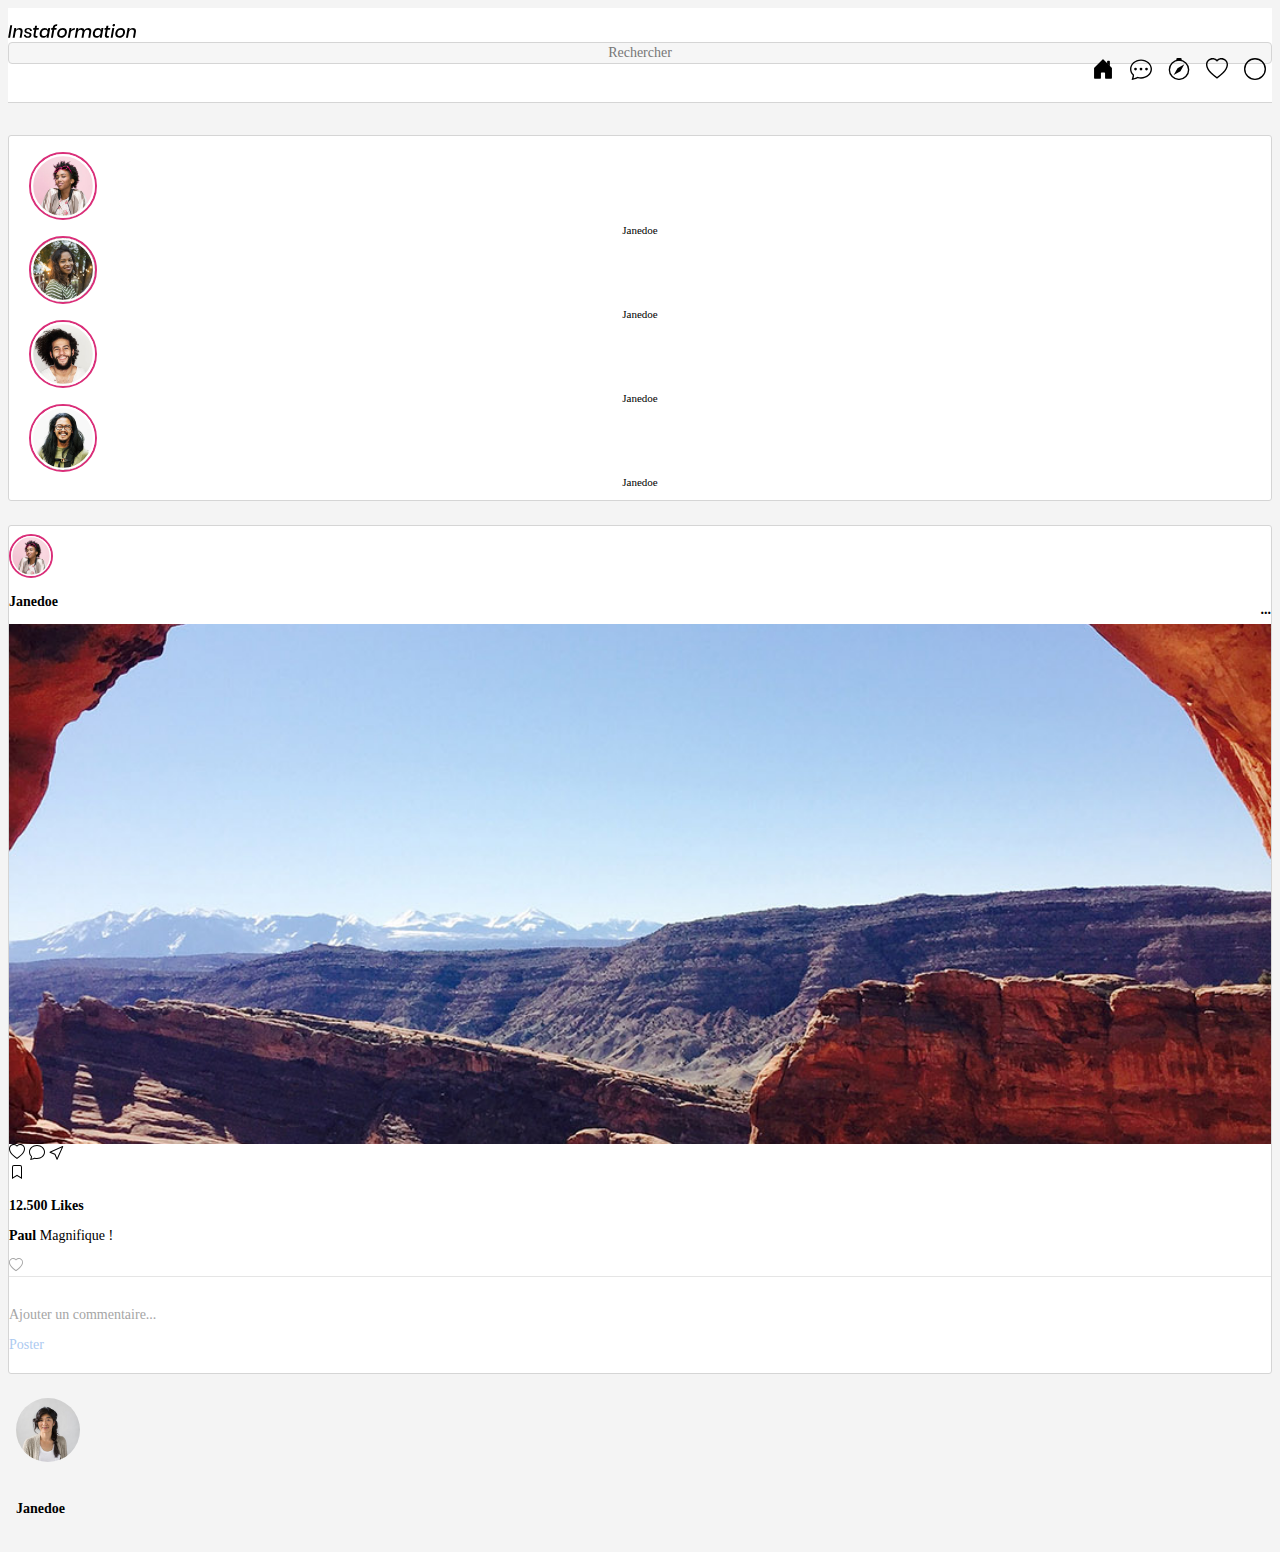
<file: ressources/instagram/index.html>
<!DOCTYPE html>
<html lang="en">

<head>
    <meta charset="UTF-8">
    <meta name="viewport" content="width=device-width, initial-scale=1.0">
    <title>Formation Bootstrap - Instagram</title>

    <link rel="stylesheet" href="css/style.css">
    <link rel="stylesheet" href="https://stackpath.bootstrapcdn.com/bootstrap/5.0.0-alpha1/css/bootstrap.min.css"
        integrity="sha384-r4NyP46KrjDleawBgD5tp8Y7UzmLA05oM1iAEQ17CSuDqnUK2+k9luXQOfXJCJ4I" crossorigin="anonymous">
</head>

<body>
    <!-- header -->
  <div class="container-fluid header">
      <div class="container-xl">
          <div class="row justify-content-between align-items-center">
              <div class="col-md-3 col-4 logo">
                <img src="./images/logo.svg" alt="">
              </div>
              <div class="col-md-3 d-none d-sm-none d-md-block rechercher">
                <p class="rechercher-text">Rechercher</p>
              </div>
          
              <div class="col-lg-3 col-md-4 col-8 icones">
                <svg width="1em" height="1em" viewBox="0 0 16 16" class="bi bi-house-door-fill" fill="currentColor"
                xmlns="http://www.w3.org/2000/svg">
                <path
                    d="M6.5 10.995V14.5a.5.5 0 0 1-.5.5H2a.5.5 0 0 1-.5-.5v-7a.5.5 0 0 1 .146-.354l6-6a.5.5 0 0 1 .708 0l6 6a.5.5 0 0 1 .146.354v7a.5.5 0 0 1-.5.5h-4a.5.5 0 0 1-.5-.5V11c0-.25-.25-.5-.5-.5H7c-.25 0-.5.25-.5.495z" />
                <path fill-rule="evenodd" d="M13 2.5V6l-2-2V2.5a.5.5 0 0 1 .5-.5h1a.5.5 0 0 1 .5.5z" />
            </svg>
            <svg width="1em" height="1em" viewBox="0 0 16 16" class="bi bi-chat-dots" fill="currentColor"
                xmlns="http://www.w3.org/2000/svg">
                <path fill-rule="evenodd"
                    d="M2.678 11.894a1 1 0 0 1 .287.801 10.97 10.97 0 0 1-.398 2c1.395-.323 2.247-.697 2.634-.893a1 1 0 0 1 .71-.074A8.06 8.06 0 0 0 8 14c3.996 0 7-2.807 7-6 0-3.192-3.004-6-7-6S1 4.808 1 8c0 1.468.617 2.83 1.678 3.894zm-.493 3.905a21.682 21.682 0 0 1-.713.129c-.2.032-.352-.176-.273-.362a9.68 9.68 0 0 0 .244-.637l.003-.01c.248-.72.45-1.548.524-2.319C.743 11.37 0 9.76 0 8c0-3.866 3.582-7 8-7s8 3.134 8 7-3.582 7-8 7a9.06 9.06 0 0 1-2.347-.306c-.52.263-1.639.742-3.468 1.105z" />
                <path d="M5 8a1 1 0 1 1-2 0 1 1 0 0 1 2 0zm4 0a1 1 0 1 1-2 0 1 1 0 0 1 2 0zm4 0a1 1 0 1 1-2 0 1 1 0 0 1 2 0z" />
            </svg>
            <svg width="1em" height="1em" viewBox="0 0 16 16" class="bi bi-compass" fill="currentColor"
                xmlns="http://www.w3.org/2000/svg">
                <path fill-rule="evenodd"
                    d="M8 15.016a6.5 6.5 0 1 0 0-13 6.5 6.5 0 0 0 0 13zm0 1a7.5 7.5 0 1 0 0-15 7.5 7.5 0 0 0 0 15z" />
                <path d="M6 1a1 1 0 0 1 1-1h2a1 1 0 0 1 0 2H7a1 1 0 0 1-1-1zm.94 6.44l4.95-2.83-2.83 4.95-4.95 2.83 2.83-4.95z" />
            </svg>
            <svg width="1em" height="1em" viewBox="0 0 16 16" class="bi bi-heart" fill="currentColor"
                xmlns="http://www.w3.org/2000/svg">
                <path fill-rule="evenodd"
                    d="M8 2.748l-.717-.737C5.6.281 2.514.878 1.4 3.053c-.523 1.023-.641 2.5.314 4.385.92 1.815 2.834 3.989 6.286 6.357 3.452-2.368 5.365-4.542 6.286-6.357.955-1.886.838-3.362.314-4.385C13.486.878 10.4.28 8.717 2.01L8 2.748zM8 15C-7.333 4.868 3.279-3.04 7.824 1.143c.06.055.119.112.176.171a3.12 3.12 0 0 1 .176-.17C12.72-3.042 23.333 4.867 8 15z" />
            </svg>
            <svg width="1em" height="1em" viewBox="0 0 16 16" class="bi bi-circle" fill="currentColor"
                xmlns="http://www.w3.org/2000/svg">
                <path fill-rule="evenodd" d="M8 15A7 7 0 1 0 8 1a7 7 0 0 0 0 14zm0 1A8 8 0 1 0 8 0a8 8 0 0 0 0 16z" />
            </svg>

                </div>
          </div>
      </div>
  </div>
  <!-- Barre de stories -->
<div class="container-fluid main">
    <div class="container-xl main-container">
        <div class="row">
            <div class="col-md-8 col-12 feed">
                <div class="row stories">
                    <div class="col-auto">
                        <img src="./images/story-1.svg" alt="">
                    
                    <p>Janedoe</p>
                </div>
                <div class="col-auto">
                    <img src="./images/story-2.svg" alt="">
                <p>Janedoe</p>
            </div>
            <div class="col-auto">
                <img src="./images/story-3.svg" alt="">
            <p>Janedoe</p>
        </div> <div class="col-auto">
            <img src="./images/story-4.svg" alt="">
        
        <p>Janedoe</p>
                     </div>
                    </div>
            <!-- Le Poste -->
            <div class="row posts">
                <div class="col-12 single-post">
                    <div class="row post-author align-items-center">
                        <div class="col-auto col-sm-1 post-author-image">
                            <img src="./images/story-1.svg" alt="">
                        </div>
                        <div class="col-10 col-sm-11 post-author-account">
                            <div class="row justify-content-between">
                                <div class="col-3 post-author-name">
                                    <p>Janedoe</p> 
                                    
                                </div>
                               <div class="col-3 post-author-more">
                                    <p>...</p>
                            </div>
                                </div>
                                
                        </div>
                    </div>
                    <div class="row post-content">

                    </div>
                    <div class="row post-info-action justify-content-between">
                        <div class="col-6">
                            <svg width="1em" height="1em" viewBox="0 0 16 16" class="bi bi-heart" fill="currentColor"
    xmlns="http://www.w3.org/2000/svg">
    <path fill-rule="evenodd"
        d="M8 2.748l-.717-.737C5.6.281 2.514.878 1.4 3.053c-.523 1.023-.641 2.5.314 4.385.92 1.815 2.834 3.989 6.286 6.357 3.452-2.368 5.365-4.542 6.286-6.357.955-1.886.838-3.362.314-4.385C13.486.878 10.4.28 8.717 2.01L8 2.748zM8 15C-7.333 4.868 3.279-3.04 7.824 1.143c.06.055.119.112.176.171a3.12 3.12 0 0 1 .176-.17C12.72-3.042 23.333 4.867 8 15z" />
</svg>
<svg width="1em" height="1em" viewBox="0 0 16 16" class="bi bi-chat" fill="currentColor"
    xmlns="http://www.w3.org/2000/svg">
    <path fill-rule="evenodd"
        d="M2.678 11.894a1 1 0 0 1 .287.801 10.97 10.97 0 0 1-.398 2c1.395-.323 2.247-.697 2.634-.893a1 1 0 0 1 .71-.074A8.06 8.06 0 0 0 8 14c3.996 0 7-2.807 7-6 0-3.192-3.004-6-7-6S1 4.808 1 8c0 1.468.617 2.83 1.678 3.894zm-.493 3.905a21.682 21.682 0 0 1-.713.129c-.2.032-.352-.176-.273-.362a9.68 9.68 0 0 0 .244-.637l.003-.01c.248-.72.45-1.548.524-2.319C.743 11.37 0 9.76 0 8c0-3.866 3.582-7 8-7s8 3.134 8 7-3.582 7-8 7a9.06 9.06 0 0 1-2.347-.306c-.52.263-1.639.742-3.468 1.105z" />
</svg>
<svg width="1em" height="1em" viewBox="0 0 16 16" class="bi bi-cursor" fill="currentColor"
    xmlns="http://www.w3.org/2000/svg">
    <path fill-rule="evenodd"
        d="M14.082 2.182a.5.5 0 0 1 .103.557L8.528 15.467a.5.5 0 0 1-.917-.007L5.57 10.694.803 8.652a.5.5 0 0 1-.006-.916l12.728-5.657a.5.5 0 0 1 .556.103zM2.25 8.184l3.897 1.67a.5.5 0 0 1 .262.263l1.67 3.897L12.743 3.52 2.25 8.184z" />
</svg>
<!-- En dessous de la photos -->
                        </div>
                        <div class="col-6 text-right">
                            <svg width="1em" height="1em" viewBox="0 0 16 16" class="bi bi-bookmark" fill="currentColor"
    xmlns="http://www.w3.org/2000/svg">
    <path fill-rule="evenodd"
        d="M8 12l5 3V3a2 2 0 0 0-2-2H5a2 2 0 0 0-2 2v12l5-3zm-4 1.234l4-2.4 4 2.4V3a1 1 0 0 0-1-1H5a1 1 0 0 0-1 1v10.234z" />
</svg>
<!-- ranger like /commentairee -->
                        </div>
                    </div>
                    <div class="row post-info-likes">
                        <div class="col-12">
                            <p>12.500 Likes</p>
                        </div>
                    </div>
                    <div class="row post-info-comments justify-content-between">
                        <div class="col-10">
                            <p><span class="comment-author">Paul</span> Magnifique ! </p>
                        </div>
                        <div class="col-2 text-right">
                            <svg width="1em" height="1em" viewBox="0 0 16 16" class="bi bi-heart" fill="currentColor"
    xmlns="http://www.w3.org/2000/svg">
    <path fill-rule="evenodd"
        d="M8 2.748l-.717-.737C5.6.281 2.514.878 1.4 3.053c-.523 1.023-.641 2.5.314 4.385.92 1.815 2.834 3.989 6.286 6.357 3.452-2.368 5.365-4.542 6.286-6.357.955-1.886.838-3.362.314-4.385C13.486.878 10.4.28 8.717 2.01L8 2.748zM8 15C-7.333 4.868 3.279-3.04 7.824 1.143c.06.055.119.112.176.171a3.12 3.12 0 0 1 .176-.17C12.72-3.042 23.333 4.867 8 15z" />
</svg>
                        </div>
                    </div>
                    <div class="row post-info-add-comment justify-content-between">
<div class="col-10">
    <p class="comment-text">Ajouter un commentaire...</p>
</div>
<div class="col-2 text-right">
    <p class="comment-btn">Poster</p>
</div>
                    </div>
                </div>
            </div>
        </div>
            <div class="col-3 d-none d-sm-none d-md-block sidebar">
                <div class="row">
                    <div class="col-auto sidebar-profile-pic">
                        <img src="./images/profile.svg" alt="">
                    </div>
                    <div class="col-auto">
                        <p>Janedoe</p>
                    </div>
                </div>
            </div>
        </div>
    </div>
</div>
<!--  -->






















    <script src="https://cdn.jsdelivr.net/npm/popper.js@1.16.0/dist/umd/popper.min.js"
        integrity="sha384-Q6E9RHvbIyZFJoft+2mJbHaEWldlvI9IOYy5n3zV9zzTtmI3UksdQRVvoxMfooAo"
        crossorigin="anonymous"></script>
    <script src="https://stackpath.bootstrapcdn.com/bootstrap/5.0.0-alpha1/js/bootstrap.min.js"
        integrity="sha384-oesi62hOLfzrys4LxRF63OJCXdXDipiYWBnvTl9Y9/TRlw5xlKIEHpNyvvDShgf/"
        crossorigin="anonymous"></script>
</body>

</html>
</file>
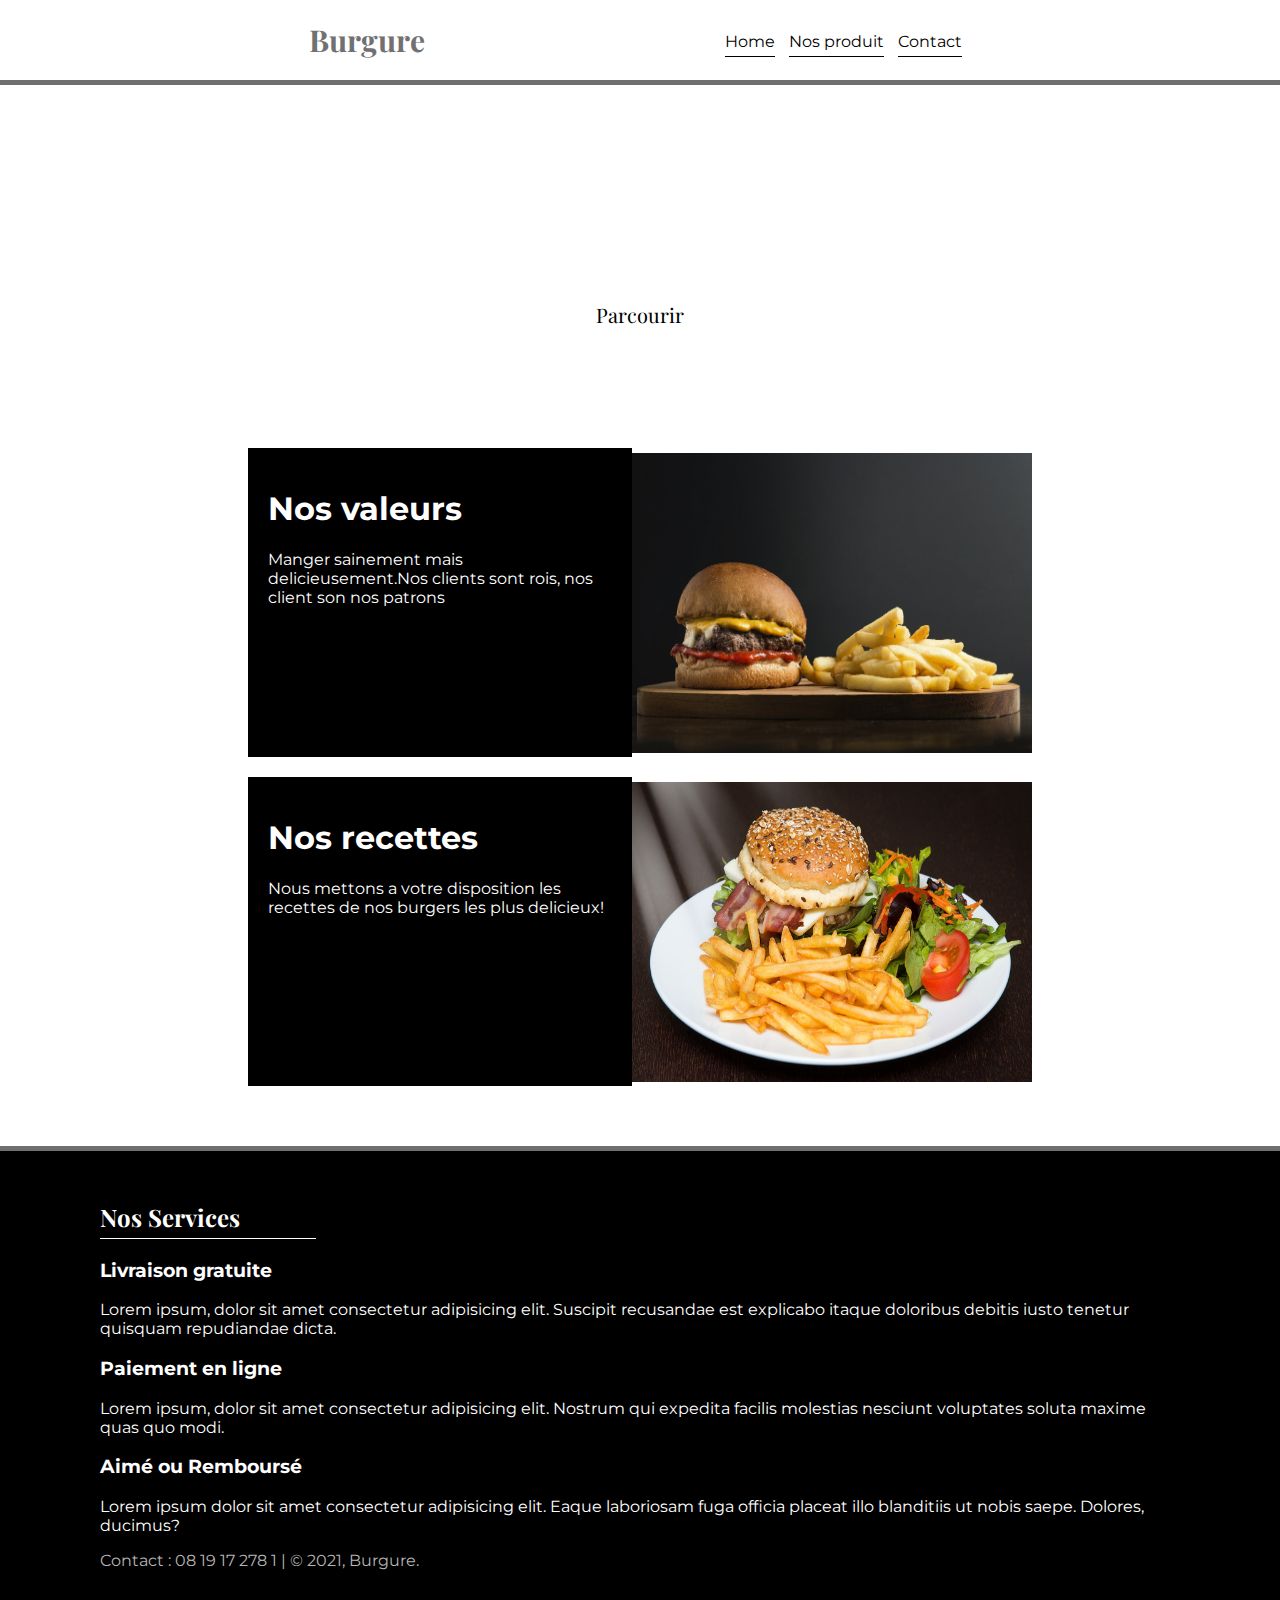
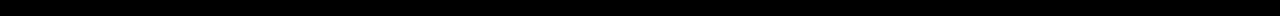
<file: ressources/Projet 2/index.html>
<!DOCTYPE html>
<html lang="en">
<head>
    <meta charset="UTF-8">
    <meta http-equiv="X-UA-Compatible" content="IE=edge">
    <meta name="viewport" content="width=device-width, initial-scale=1.0">
    <link rel="stylesheet" href="style.css">
    <title>Site vitrine</title>
</head>
<body>
    <nav>
        <h1>Burgure</h1>
        <div class="onglets">
        <a href="">Home</a>
        <a href="#products">Nos produit</a>
        <a href="#Contact">Contact</a>
    </div>
    </nav>
    <header>
        <h1>Burgure</h1>
        <h4>LE MEILLEUR RESTAURANT DE BURGER</h4>
        <button>Parcourir</button>
    </header>
    <section class="main" id="products">
<div class="content">
    <div class="card">
        <div class="left">
            <h1>Nos valeurs</h1>
            <p>Manger sainement mais delicieusement.Nos clients sont rois, nos client son nos patrons</p>
        </div>
        <div class="right">
            <img src="./Image/burger1.jpg" alt="Burger">
        </div>
    </div>
    <div class="content">
        <div class="card">
            <div class="left">
                <h1>Nos recettes</h1>
                <p>Nous mettons a votre disposition les recettes de nos burgers les plus delicieux!</p>
            </div>
            <div class="right">
                <img src="./Image/burger2.jpg" alt="Burger">
            </div>
        </div>
</div>
    </section>
    <footer>
        <h2>Nos Services</h2>
        <div class="service">
            <div class="service"><h3>Livraison gratuite</h3><p>Lorem ipsum, dolor sit amet consectetur adipisicing elit. Suscipit recusandae est explicabo itaque doloribus debitis iusto tenetur quisquam repudiandae dicta.</p>
            </div>
            <div class="service"><h3>Paiement en ligne</h3><p>Lorem ipsum, dolor sit amet consectetur adipisicing elit. Nostrum qui expedita facilis molestias nesciunt voluptates soluta maxime quas quo modi.</p>
            </div>
            <div class="service"><h3>Aimé ou Remboursé</h3><p>Lorem ipsum dolor sit amet consectetur adipisicing elit. Eaque laboriosam fuga officia placeat illo blanditiis ut nobis saepe. Dolores, ducimus?</p>
            </div>
        </div>
<p id="contact">Contact : 08 19 17 278 1 | &copy; 2021, Burgure.
</p>
    </footer>
</body>
</html>
</file>
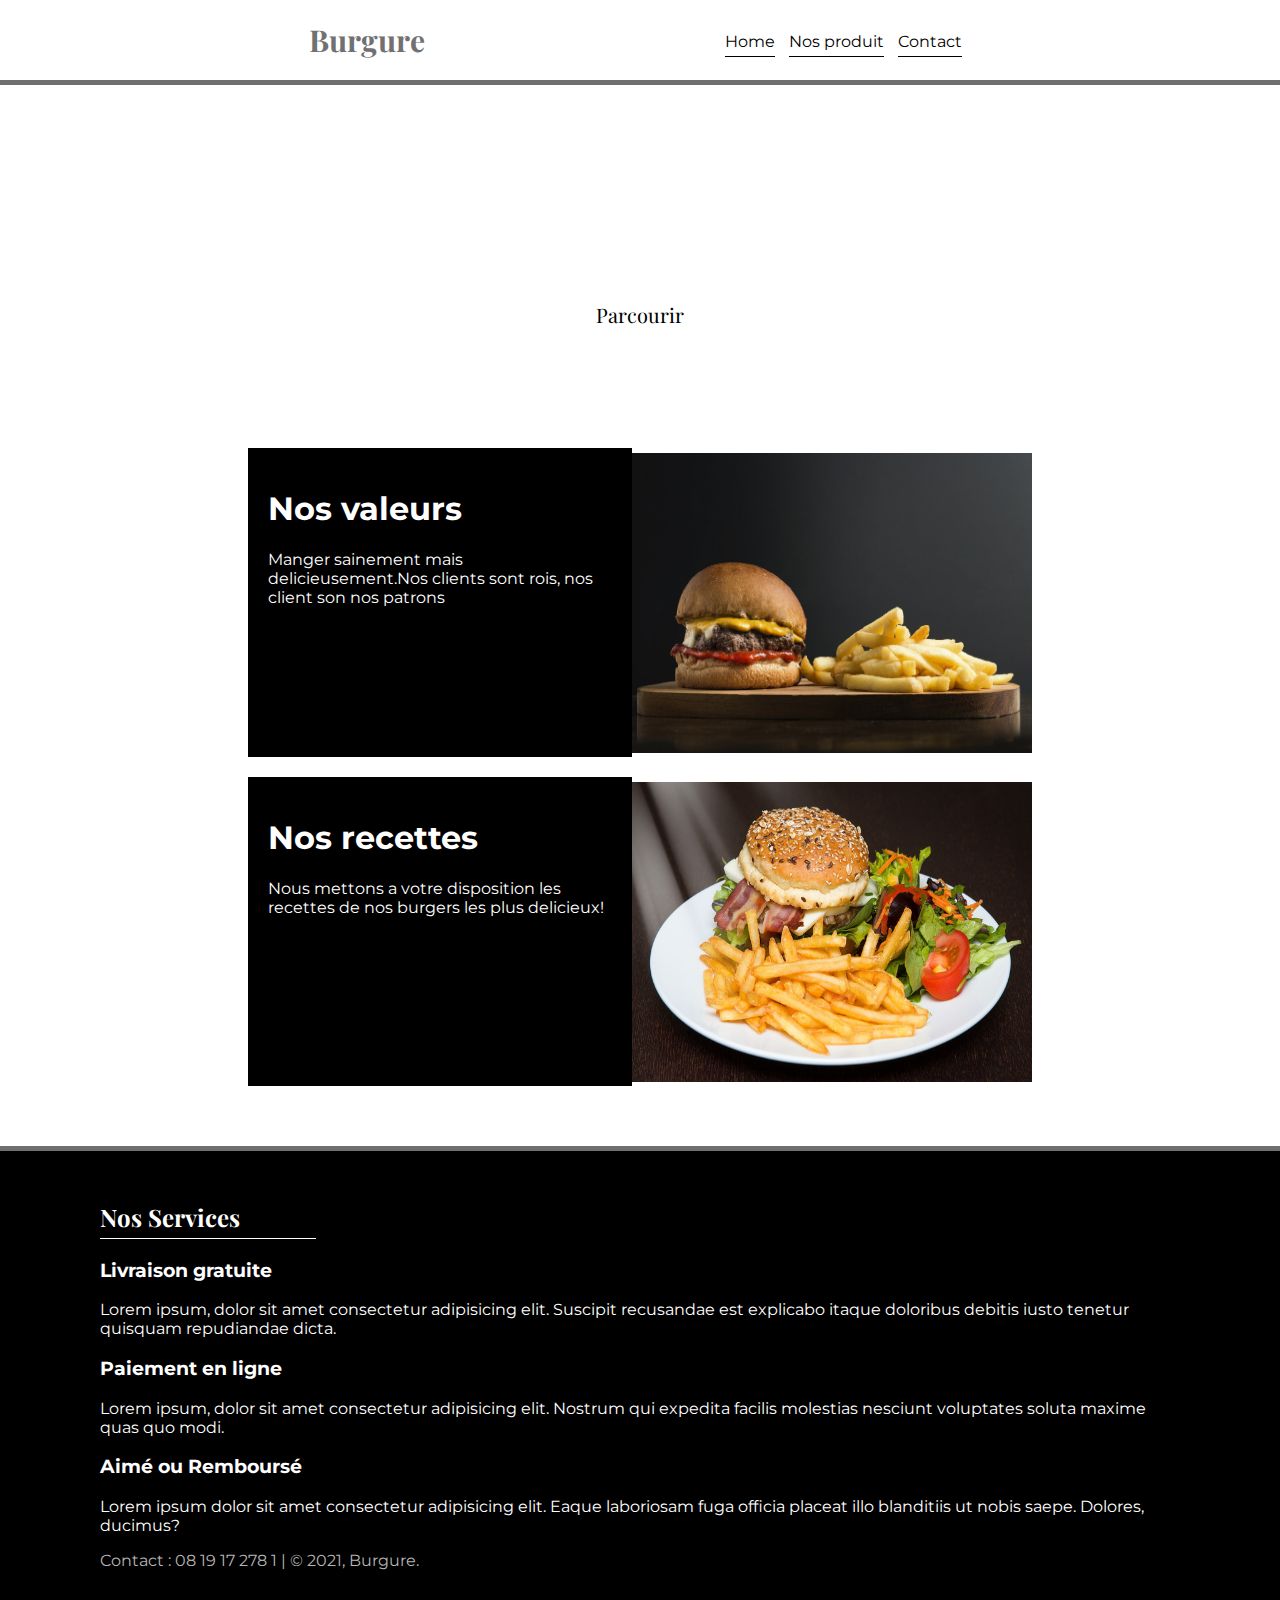
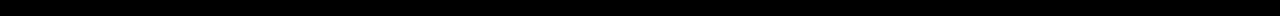
<file: Portfolio_Hicham/ressources/Projet 2/index.html>
<!DOCTYPE html>
<html lang="en">
<head>
    <meta charset="UTF-8">
    <meta http-equiv="X-UA-Compatible" content="IE=edge">
    <meta name="viewport" content="width=device-width, initial-scale=1.0">
    <link rel="stylesheet" href="style.css">
    <title>Site vitrine</title>
</head>
<body>
    <nav>
        <h1>Burgure</h1>
        <div class="onglets">
        <a href="">Home</a>
        <a href="#products">Nos produit</a>
        <a href="#Contact">Contact</a>
    </div>
    </nav>
    <header>
        <h1>Burgure</h1>
        <h4>LE MEILLEUR RESTAURANT DE BURGER</h4>
        <button>Parcourir</button>
    </header>
    <section class="main" id="products">
<div class="content">
    <div class="card">
        <div class="left">
            <h1>Nos valeurs</h1>
            <p>Manger sainement mais delicieusement.Nos clients sont rois, nos client son nos patrons</p>
        </div>
        <div class="right">
            <img src="./Image/burger1.jpg" alt="Burger">
        </div>
    </div>
    <div class="content">
        <div class="card">
            <div class="left">
                <h1>Nos recettes</h1>
                <p>Nous mettons a votre disposition les recettes de nos burgers les plus delicieux!</p>
            </div>
            <div class="right">
                <img src="./Image/burger2.jpg" alt="Burger">
            </div>
        </div>
</div>
    </section>
    <footer>
        <h2>Nos Services</h2>
        <div class="service">
            <div class="service"><h3>Livraison gratuite</h3><p>Lorem ipsum, dolor sit amet consectetur adipisicing elit. Suscipit recusandae est explicabo itaque doloribus debitis iusto tenetur quisquam repudiandae dicta.</p>
            </div>
            <div class="service"><h3>Paiement en ligne</h3><p>Lorem ipsum, dolor sit amet consectetur adipisicing elit. Nostrum qui expedita facilis molestias nesciunt voluptates soluta maxime quas quo modi.</p>
            </div>
            <div class="service"><h3>Aimé ou Remboursé</h3><p>Lorem ipsum dolor sit amet consectetur adipisicing elit. Eaque laboriosam fuga officia placeat illo blanditiis ut nobis saepe. Dolores, ducimus?</p>
            </div>
        </div>
<p id="contact">Contact : 08 19 17 278 1 | &copy; 2021, Burgure.
</p>
    </footer>
</body>
</html>
</file>
<file: ressources/instagram/css/style.css>
/********** STYLES PROJET #1: INSTAGRAM *********

Les styles de ce fichier servent à se concentrer principalement sur
l'utilisation des containers, des lignes, ainsi que des colonnes.

Vous pouvez toutefois l'analyser et le manipuler plus en détail 
si vous souhaitez vous familiariser un peu plus avec le CSS.

Bonne session,
Valentin

 ************************************************/



/********** STYLE GÉNÉRAL **********/

html, body {
    background: #F4F4F4;
}

/********** STYLE DU HEADER **********/

.header {
    background: #FFF;
    padding: 16px 0;
    border-bottom: 1px solid #D5D5D5;
}

.header svg {
    width: auto;
    height: 22px;
    margin: 0 6px;
    padding-bottom: 2px;
}

.logo img {
    width: 128px;
    height: auto;
    
}

.rechercher-text {
    background: #F6F6F6;
    padding: 2px 32px;
    border-radius: 4px;
    border: 1px solid #D5D5D5;
    margin: 0;
    text-align: center;
    font-weight: 300;
    color: #777777;
    font-size: 14px;
}

.icones {
    margin-top: -6px;
    text-align: right;
}

/********** STYLE DU MAIN **********/

.main {
    padding-top: 32px;
    background: #F4F4F4;
}

/********** STYLE DES STORIES **********/

.stories {
    background: #FFF;
    border-radius: 3px;
    border: 1px solid #D5D5D5;
    padding: 16px 12px 12px 12px;

}

.stories .col-auto {
    padding: 0;
}

.stories img {
    height: 64px;
    width: auto;
    color: #777777;
    margin: 0 8px;
    border: 2px solid #DA2E79;
    border-radius: 50%;
}

.stories p {
    text-align: center;
    margin: 0;
    font-size: 11px;
}

/********** STYLE DU POSTE **********/

.posts {
    padding-top: 24px;
}

.single-post {
    margin-bottom: 24px;
    background: #FFF;
    border-radius: 3px;
    border: 1px solid #D5D5D5;
}

.post-author {
    padding: 8px 0;
}

.post-author-image {
    padding-right: 0 !important;
}

.post-author-image img {
    height: 40px;
    width: auto;
    border: 2px solid #DA2E79;
    border-radius: 50%;
}

.post-author-account p {
    margin-bottom: 0;
    line-height: 12px;
    font-weight: 700;
    font-size: 14px;
}

.post-author-more p {
    text-align: right;
    margin-top: -4px;
}

.post-content {
    background-image: url('../images/post-1.jpg');
    height: 520px;
    background-size: cover;
    background-repeat: no-repeat;
    background-position: center;
}

.post-info-actions {
    padding: 8px 0;
}

.post-info-actions svg {
    height: 24px;
    width: auto;
    margin: 0 6px;
}

.post-info-actions svg:first-child {
    margin-left: 0;
}

.post-info-actions svg:last-child{
    margin-right: -4px;
}

.post-info-actions .bi-heart {
    margin-bottom: -4px;
}
.post-info-likes p {
    font-size: 14px;
    font-weight: 700;
}

.post-info-comments p {
    font-size: 14px;
}

.post-info-comments .comment-author {
    font-weight: 700;
}

.post-info-comments svg {
    width: 14px;
    height: auto;
    margin-top: -8px;
    color: #a5a5a5;
}

.post-info-add-comment {
    padding: 16px 0 20px 0;
    font-size: 14px;
    border-top: 1px solid #E5E5E5;
}

.post-info-add-comment p {
    margin-bottom: 0;
}

.post-info-add-comment .comment-text {
    color: #A5A5A5;
}

.post-info-add-comment .comment-btn {
    font-weight: 500;
    color: rgb(172, 202, 241);
}

/********** STYLE DE LA SIDEBAR **********/

.sidebar .row {
    margin-top: 20px;
    margin-left: 8px;
}

.sidebar-profile-pic {
    padding-right: 0 !important;
}

.sidebar-profile-pic img {
    width: 64px;
    height: auto;
}

.sidebar p {
    font-size: 14px;
    font-weight: 700;
    line-height: 58px;
}

@media (min-width: 1400px) {
    .container, .container-lg, .container-md, .container-sm, .container-xl, .container-xxl {
        max-width: 960px !important;
    }
}
</file>
<file: ressources/Projet 2/style.css>
@import url("https://fonts.googleapis.com/css2?family=Montserrat&display=swap");
@import url("https://fonts.googleapis.com/css2?family=Playfair+Display:wght@600&display=swap");
html {
  scroll-behavior: smooth;
}
body {
  margin: 0px;
  padding: 0px;
  font-family: "Montserrat", sans-serif;
}
nav {
  display: flex;
  flex-wrap: wrap;
  justify-content: center;
  align-items: center;
  border-bottom: 5px solid #6f6f6f;
}
nav h1 {
  color: #717171;
  font-family: "Playfair Display", serif;
  font-size: 30px;
}
nav .onglets {
  margin-top: 3px;
  margin-left: 300px;
}
nav .onglets a {
  text-decoration: none;
  color: #000;
  margin-right: 10px;
  border-bottom: 1px solid #000;
  padding-bottom: 5px;
}

header {
  display: flex;
  flex-direction: column;
  align-items: center;
  background: url("https://i.ibb.co/4d8CYtM/background-header.jpg");
  background-size: cover;
  color: #fff;
  padding: 40px;
}
header h1 {
  font-family: "Playfair Display", serif;
  font-size: 50px;
}
header h4 {
  margin-top: -20px;
  font-size: 20px;
  text-align: center;
  border-bottom: 1px solid #fff;
}
header button {
  padding: 10px 20px;
  background-color: #fff;
  color: #000;
  border: none;
  margin-bottom: 30px;
  outline: none;
  font-size: 20px;
  font-family: "Playfair Display", serif;
  cursor: pointer;
}

.main {
  margin-top: 40px;
  display: flex;
  flex-direction: column;
  align-items: center;
}
.main .content .card {
  display: flex;
  flex-wrap: wrap;
  justify-content: center;
  margin-bottom: 20px;
}
.main .content .card .left {
  flex: 0 0 30%;
  padding: 20px;
  background-color: black;
  color: #fff;
}
.main .content .card .right img {
  height: 300px;
  width: 400px;
  margin-top: 5px;
}

footer {
  margin-top: 40px;
  border-top: 5px solid #6f6f6f;
  background-color: rgb(0, 0, 0);
  color: #fff;
  padding: 30px 100px;
}
footer h2 {
  font-family: "Playfair Display", serif;
  border-bottom: 1px solid white;
  width: 20%;
  padding-bottom: 5px;
}
footer .services {
  margin-top: -10px;
  display: flex;
  flex-wrap: wrap;
}
footer .services .service {
  margin-right: 30px;
}
footer .services .service p {
  max-width: 300px;
}
footer #contact {
  color: rgb(181, 181, 181);
}

@media screen and (max-width: 680px) {
  nav .onglets {
    margin-left: 0px;
    margin-bottom: 20px;
  }
  .main .card {
    margin: 10px;
  }
  .main .content .card .right img {
    height: 200px;
    width: 100%;
    margin-top: -0px;
  }
  .main .content .card {
    display: block;
  }
  footer {
    padding: 30px;
  }
}
</file>
<file: Portfolio_Hicham/ressources/Projet 2/style.css>
@import url("https://fonts.googleapis.com/css2?family=Montserrat&display=swap");
@import url("https://fonts.googleapis.com/css2?family=Playfair+Display:wght@600&display=swap");
html {
  scroll-behavior: smooth;
}
body {
  margin: 0px;
  padding: 0px;
  font-family: "Montserrat", sans-serif;
}
nav {
  display: flex;
  flex-wrap: wrap;
  justify-content: center;
  align-items: center;
  border-bottom: 5px solid #6f6f6f;
}
nav h1 {
  color: #717171;
  font-family: "Playfair Display", serif;
  font-size: 30px;
}
nav .onglets {
  margin-top: 3px;
  margin-left: 300px;
}
nav .onglets a {
  text-decoration: none;
  color: #000;
  margin-right: 10px;
  border-bottom: 1px solid #000;
  padding-bottom: 5px;
}

header {
  display: flex;
  flex-direction: column;
  align-items: center;
  background: url("https://i.ibb.co/4d8CYtM/background-header.jpg");
  background-size: cover;
  color: #fff;
  padding: 40px;
}
header h1 {
  font-family: "Playfair Display", serif;
  font-size: 50px;
}
header h4 {
  margin-top: -20px;
  font-size: 20px;
  text-align: center;
  border-bottom: 1px solid #fff;
}
header button {
  padding: 10px 20px;
  background-color: #fff;
  color: #000;
  border: none;
  margin-bottom: 30px;
  outline: none;
  font-size: 20px;
  font-family: "Playfair Display", serif;
  cursor: pointer;
}

.main {
  margin-top: 40px;
  display: flex;
  flex-direction: column;
  align-items: center;
}
.main .content .card {
  display: flex;
  flex-wrap: wrap;
  justify-content: center;
  margin-bottom: 20px;
}
.main .content .card .left {
  flex: 0 0 30%;
  padding: 20px;
  background-color: black;
  color: #fff;
}
.main .content .card .right img {
  height: 300px;
  width: 400px;
  margin-top: 5px;
}

footer {
  margin-top: 40px;
  border-top: 5px solid #6f6f6f;
  background-color: rgb(0, 0, 0);
  color: #fff;
  padding: 30px 100px;
}
footer h2 {
  font-family: "Playfair Display", serif;
  border-bottom: 1px solid white;
  width: 20%;
  padding-bottom: 5px;
}
footer .services {
  margin-top: -10px;
  display: flex;
  flex-wrap: wrap;
}
footer .services .service {
  margin-right: 30px;
}
footer .services .service p {
  max-width: 300px;
}
footer #contact {
  color: rgb(181, 181, 181);
}

@media screen and (max-width: 680px) {
  nav .onglets {
    margin-left: 0px;
    margin-bottom: 20px;
  }
  .main .card {
    margin: 10px;
  }
  .main .content .card .right img {
    height: 200px;
    width: 100%;
    margin-top: -0px;
  }
  .main .content .card {
    display: block;
  }
  footer {
    padding: 30px;
  }
}
</file>
